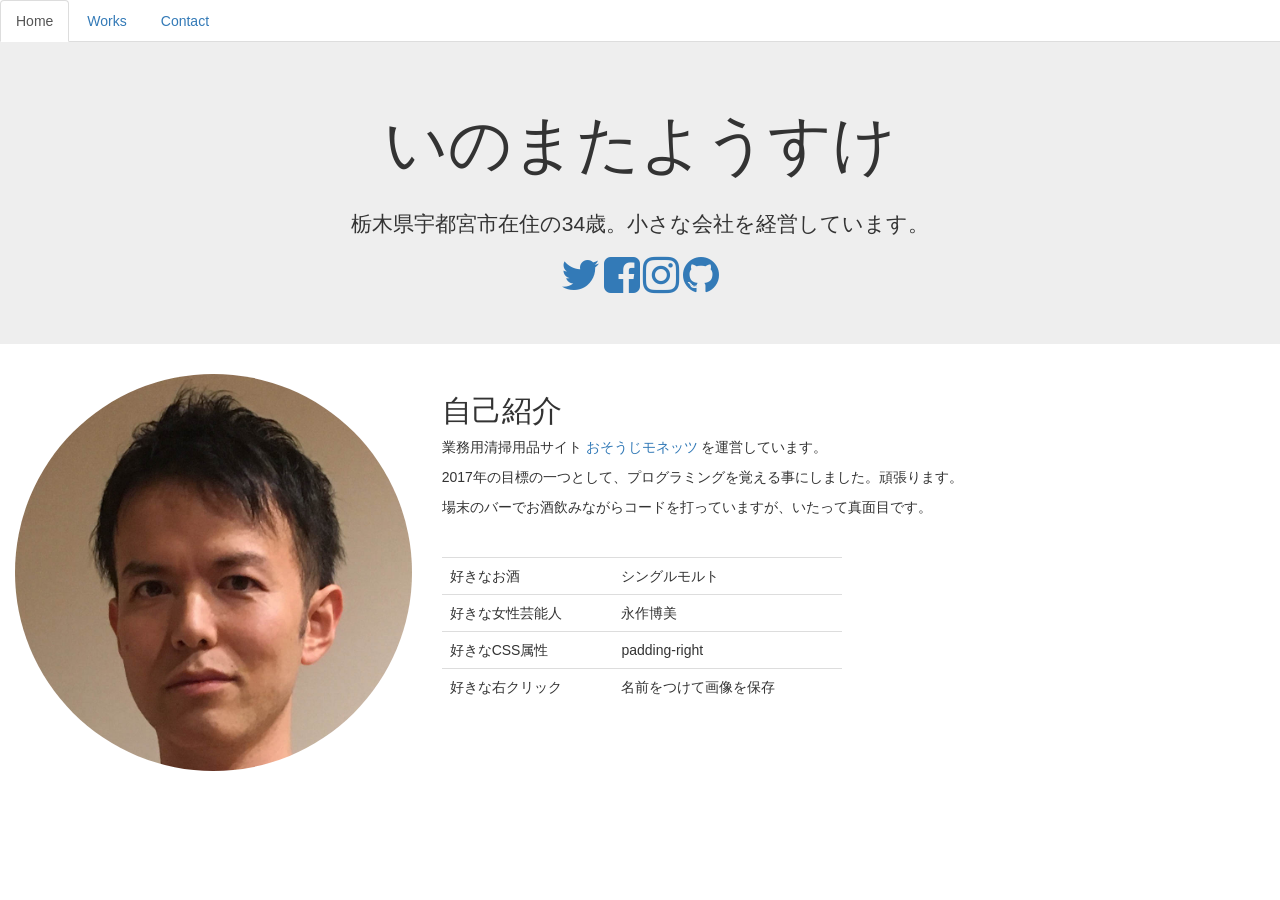
<file: index.html>
<!DOCTYPE html>
<html lang="ja">
  <head>
    <meta charset="utf-8">
    <meta http-equiv="X-UA-Compatible" content="IE=edge">
    <meta name="viewport" content="width=device-width, initial-scale=1">
    <title>いのまたようすけ</title>
    <meta name="description" content="Creating new webApp, where your money goes.">
    <link rel="stylesheet" href="//maxcdn.bootstrapcdn.com/bootstrap/3.3.5/css/bootstrap.min.css">
    <link href="//netdna.bootstrapcdn.com/font-awesome/4.0.3/css/font-awesome.min.css" rel="stylesheet">
    <link rel="stylesheet" href="style.css">
    <script src="//ajax.googleapis.com/ajax/libs/jquery/1.11.3/jquery.min.js"></script>
    <script src="//maxcdn.bootstrapcdn.com/bootstrap/3.3.5/js/bootstrap.min.js"></script>
  </head>
  <body>
    <ul class="nav nav-tabs">
      <li role="presentation" class="active"><a href="https://yosukeino.github.io/">Home</a></li>
      <li role="presentation"><a href="https://yosukeino.github.io/works">Works</a></li>
      <li role="presentation"><a href="https://yosukeino.github.io/contact">Contact</a></li>
    </ul>
    <div class="jumbotron">
     <div class="container">
         <h1>いのまたようすけ</h1>
         <p>栃木県宇都宮市在住の34歳。小さな会社を経営しています。</p>
         <a href="https://twitter.com/yosukeino_jp"><i class="fa fa-twitter fa-3x" aria-hidden="true"></i></a>
         <a href="https://www.facebook.com/yinomata"><i class="fa fa-facebook-square fa-3x" aria-hidden="true"></i></a>
         <a href="https://www.instagram.com/yosukeino/"><i class="fa fa-instagram fa-3x" aria-hidden="true"></i></a>
         <a href="https://github.com/yosukeino"><i class="fa fa-github fa-3x" aria-hidden="true"></i></a>
     </div>
    </div>
    <div class="container-fluid">
        <div class="row">
          <div class="col-md-4">
              <img src="images/prof.jpg" class="img-responsive img-circle" alt="顔写真">
          </div>
          <div class="col-md-8">
              <h2>自己紹介</h2>
              <p>業務用清掃用品サイト<a href="https://monet-osouji.com/"> おそうじモネッツ </a>を運営しています。</p>
              <p>2017年の目標の一つとして、プログラミングを覚える事にしました。頑張ります。</p>
              <p>場末のバーでお酒飲みながらコードを打っていますが、いたって真面目です。</p><br>
              <p></p>
              <div class="table-responsive">
                  <table class="table">
                    <tbody>
                        <tr>
                            <td>好きなお酒</td>
                            <td>シングルモルト</td>
                        </tr>
                        <tr>
                            <td>好きな女性芸能人</td>
                            <td>永作博美</td>
                        </tr>
                        <tr>
                            <td>好きなCSS属性</td>
                            <td>padding-right</td>
                        </tr>
                        <tr>
                            <td>好きな右クリック</td>
                            <td>名前をつけて画像を保存</td>
                        </tr>
                    </tbody>
                  </table>
              </div>
          </div>
</div>
    </div>
  </body>
</html>
</file>
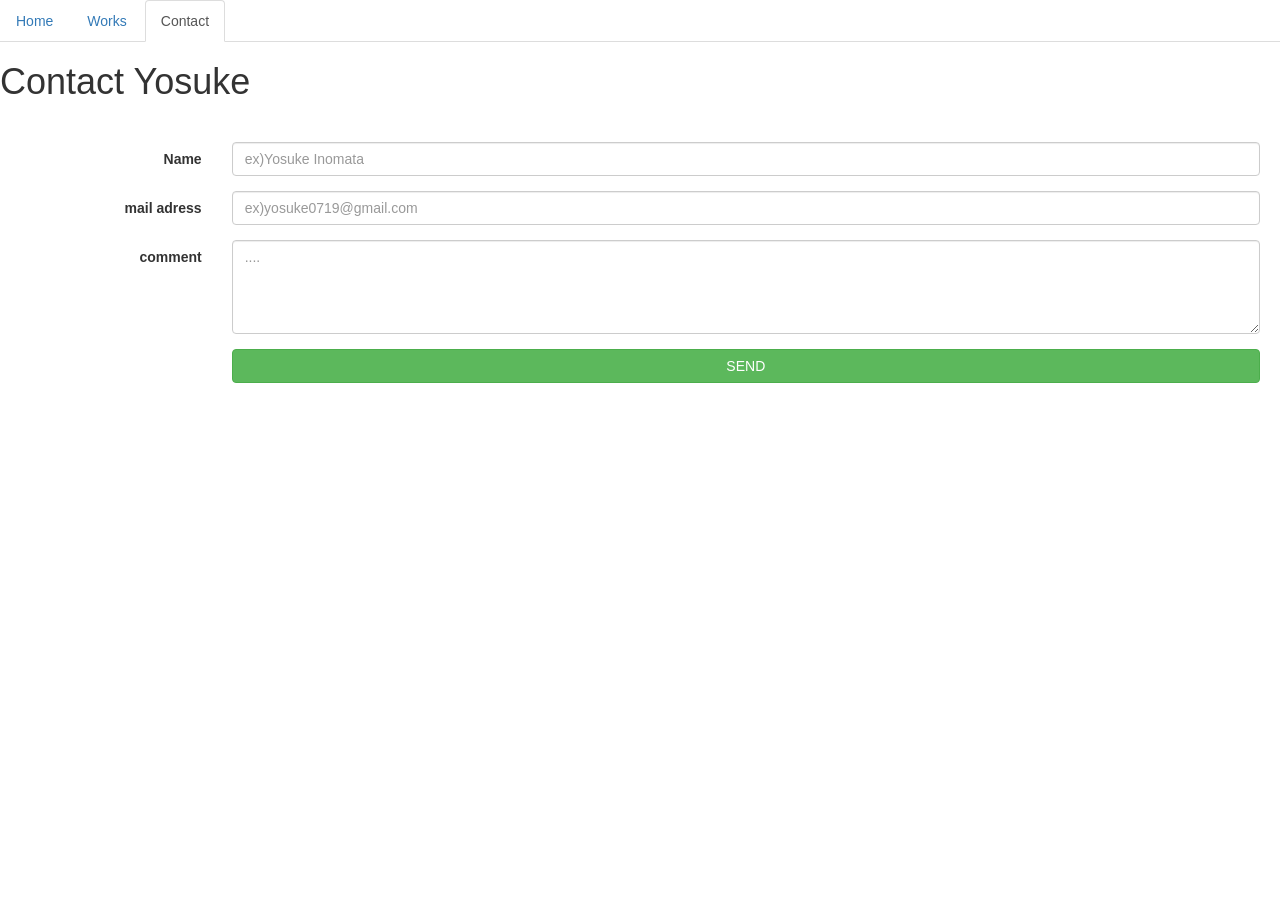
<file: contact.html>
<!DOCTYPE html>
<html lang="ja">
  <head>
    <meta charset="utf-8">
    <meta http-equiv="X-UA-Compatible" content="IE=edge">
    <meta name="viewport" content="width=device-width, initial-scale=1">
    <title>Contact</title>
    <link rel="stylesheet" href="//maxcdn.bootstrapcdn.com/bootstrap/3.3.5/css/bootstrap.min.css">
    <link href="//netdna.bootstrapcdn.com/font-awesome/4.0.3/css/font-awesome.min.css" rel="stylesheet">
    <link rel="stylesheet" href="style.css">
    <script src="//ajax.googleapis.com/ajax/libs/jquery/1.11.3/jquery.min.js"></script>
    <script src="//maxcdn.bootstrapcdn.com/bootstrap/3.3.5/js/bootstrap.min.js"></script>
  </head>
  <body>
    <ul class="nav nav-tabs">
      <li role="presentation"><a href="https://yosukeino.github.io/">Home</a></li>
      <li role="presentation"><a href="https://yosukeino.github.io/works">Works</a></li>
      <li role="presentation" class="active"><a href="https://yosukeino.github.io/contact">Contact</a></li>
    </ul>
    <h1>Contact Yosuke</h1>
    <form class="form-horizontal padd">
              <div class="form-group">
              <label for="inputName" class="col-md-2 control-label">Name</label>
              <div class="col-md-10">
                <input type="text" class="form-control" id="inputName" placeholder="ex)Yosuke Inomata">
              </div>
            </div>
            <div class="form-group">
              <label for="inputEmail" class="col-md-2 control-label">mail adress</label>
              <div class="col-md-10">
                <input type="email" class="form-control" id="inputEmail" placeholder="ex)yosuke0719@gmail.com">
              </div>
            </div>
            <div class="form-group">
              <label for="inputContent" class="col-md-2 control-label">comment</label>
              <div class="col-md-10">
                <textarea class="form-control" id="inputContent" rows="4" placeholder="...."></textarea>
              </div>
            </div>
            <div class="form-group">
              <div class="col-sm-offset-2 col-sm-10">
                <button type="submit" class="btn btn-default btn-success btn-block">SEND</button>
              </div>
            </div>
          </form>
        </div>
      </div>
    </div>
  </body>
</html>
</file>
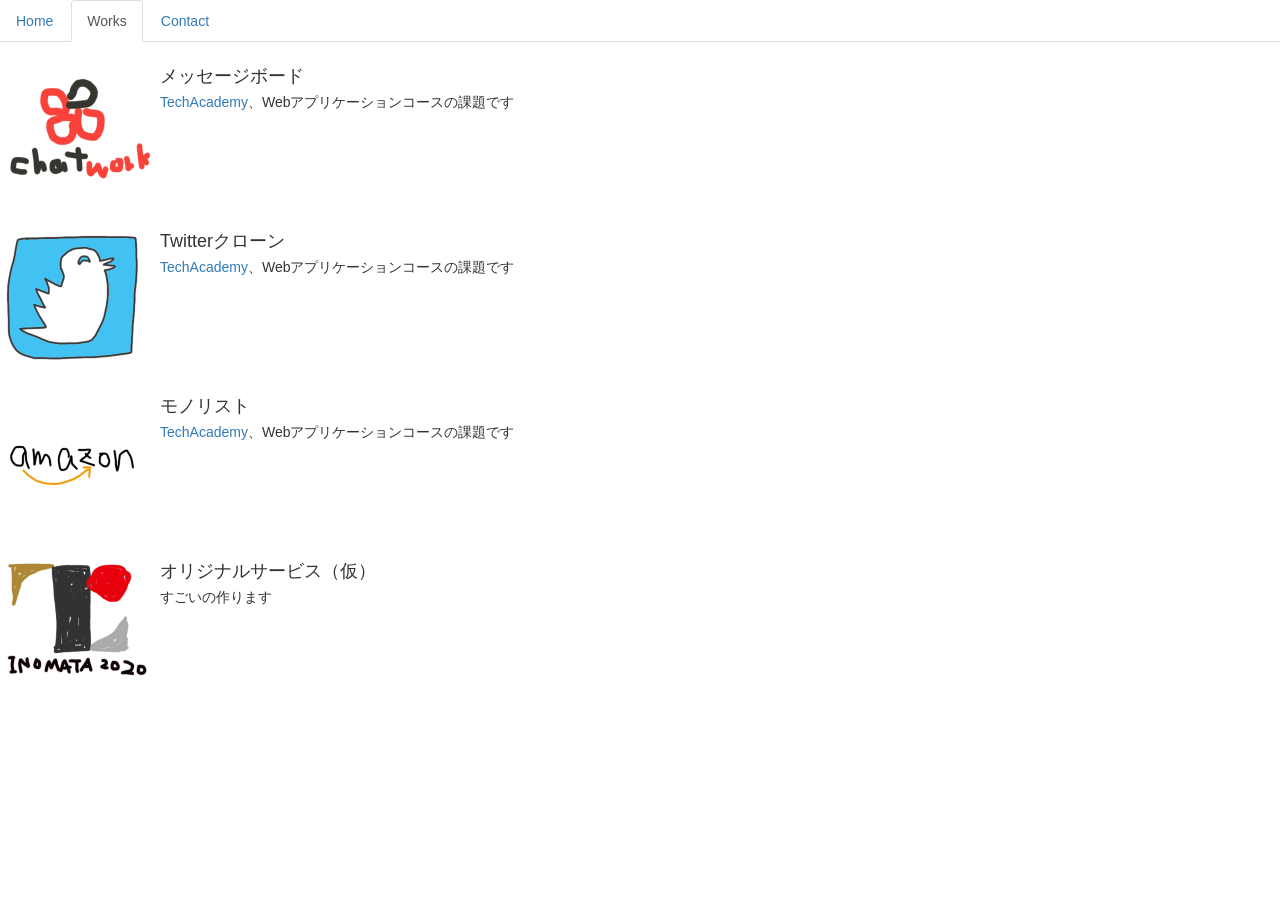
<file: works.html>
<!DOCTYPE html>
<html lang="ja">
  <head>
    <meta charset="utf-8">
    <meta http-equiv="X-UA-Compatible" content="IE=edge">
    <meta name="viewport" content="width=device-width, initial-scale=1">
    <title>Works</title>
    <link rel="stylesheet" href="//maxcdn.bootstrapcdn.com/bootstrap/3.3.5/css/bootstrap.min.css">
    <link href="//netdna.bootstrapcdn.com/font-awesome/4.0.3/css/font-awesome.min.css" rel="stylesheet">
    <link rel="stylesheet" href="style.css">
    <script src="//ajax.googleapis.com/ajax/libs/jquery/1.11.3/jquery.min.js"></script>
    <script src="//maxcdn.bootstrapcdn.com/bootstrap/3.3.5/js/bootstrap.min.js"></script>
  </head>
  <body>
    <ul class="nav nav-tabs">
      <li role="presentation"><a href="https://yosukeino.github.io/">Home</a></li>
      <li role="presentation" class="active"><a href="https://yosukeino.github.io/works">Works</a></li>
      <li role="presentation"><a href="https://yosukeino.github.io/contact">Contact</a></li>
    </ul>
    <div class="media">
        <div class="media-left">
            <a href="#">
            <img class="media-object" src="images/chatworkc.png" alt="messageboard">
            </a>
         </div>
        <div class="media-body">
          <h4 class="media-heading">メッセージボード</h4>
          <p><a href="https://techacademy.jp/">TechAcademy</a>、Webアプリケーションコースの課題です</p>
        </div>
    </div>
    <div class="media">
        <div class="media-left">
            <a href="#">
            <img class="media-object" src="images/twitterc.png" alt="messageboard">
            </a>
         </div>
        <div class="media-body">
          <h4 class="media-heading">Twitterクローン</h4>
          <p><a href="https://techacademy.jp/">TechAcademy</a>、Webアプリケーションコースの課題です</p>
        </div>
    </div>
    <div class="media">
        <div class="media-left">
            <a href="#">
            <img class="media-object" src="images/amazonc.png" alt="messageboard">
            </a>
         </div>
        <div class="media-body">
          <h4 class="media-heading">モノリスト</h4>
          <p><a href="https://techacademy.jp/">TechAcademy</a>、Webアプリケーションコースの課題です</p>
        </div>
    </div>
    <div class="media">
        <div class="media-left">
            <a href="#">
            <img class="media-object" src="images/originalapp.png" alt="messageboard">
            </a>
         </div>
        <div class="media-body">
          <h4 class="media-heading">オリジナルサービス（仮）</h4>
          <p>すごいの作ります</p>
        </div>
    </div>
  </body>
</html>
</file>
<file: style.css>
body {
    font-size: 14px;
    font-family: "Hiragino Kaku Gothic ProN","メイリオ", sans-serif;
}
.jumbotron {
    text-align: center;
}
.jumbotron h1 {
    margin-bottom: 30px;
}

.media-body h4 {
    margin-top: 10px;
}

.padd {
    padding: 30px 20px;
}

.media-object {
    height: 150px;
    width: 150px;
}
.table {
    max-width: 400px;
}
</file>
